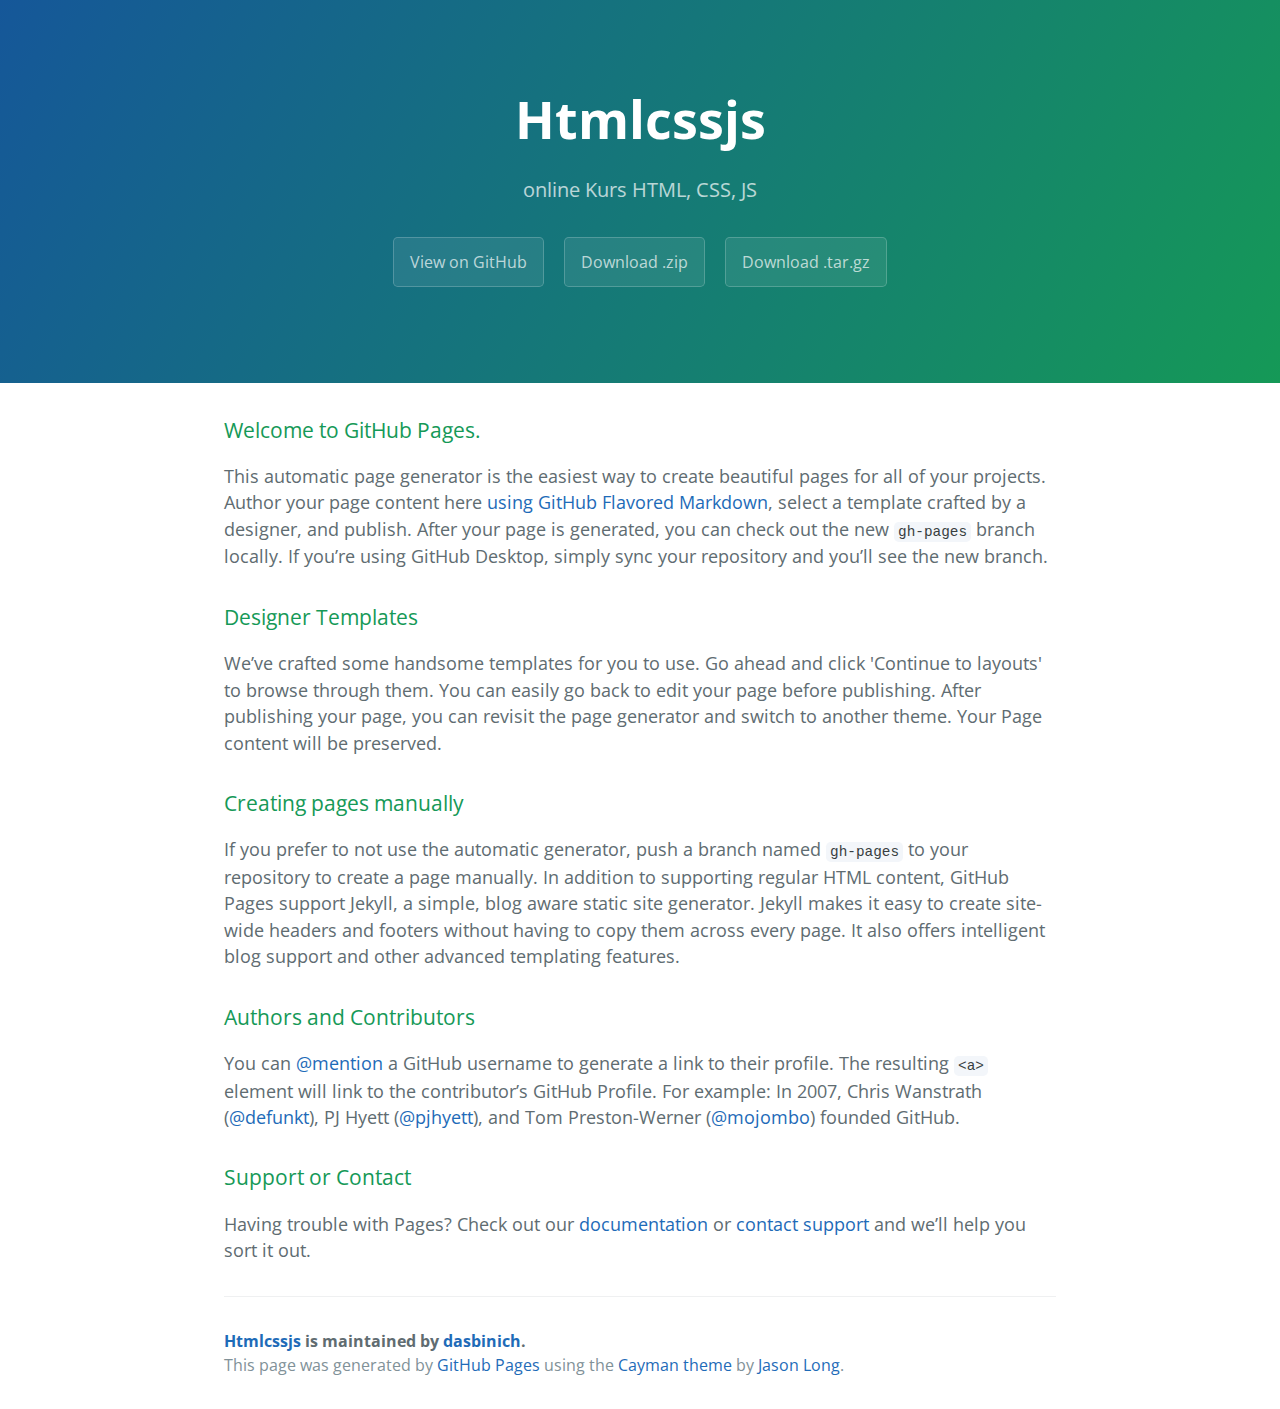
<file: index.html>
<!DOCTYPE html>
<html lang="en-us">
  <head>
    <meta charset="UTF-8">
    <title>Htmlcssjs by dasbinich</title>
    <meta name="viewport" content="width=device-width, initial-scale=1">
    <link rel="stylesheet" type="text/css" href="stylesheets/normalize.css" media="screen">
    <link href='https://fonts.googleapis.com/css?family=Open+Sans:400,700' rel='stylesheet' type='text/css'>
    <link rel="stylesheet" type="text/css" href="stylesheets/stylesheet.css" media="screen">
    <link rel="stylesheet" type="text/css" href="stylesheets/github-light.css" media="screen">
  </head>
  <body>
    <section class="page-header">
      <h1 class="project-name">Htmlcssjs</h1>
      <h2 class="project-tagline">online Kurs HTML, CSS, JS</h2>
      <a href="https://github.com/dasbinich/HTMLCSSJS" class="btn">View on GitHub</a>
      <a href="https://github.com/dasbinich/HTMLCSSJS/zipball/master" class="btn">Download .zip</a>
      <a href="https://github.com/dasbinich/HTMLCSSJS/tarball/master" class="btn">Download .tar.gz</a>
    </section>

    <section class="main-content">
      <h3>
<a id="welcome-to-github-pages" class="anchor" href="#welcome-to-github-pages" aria-hidden="true"><span aria-hidden="true" class="octicon octicon-link"></span></a>Welcome to GitHub Pages.</h3>

<p>This automatic page generator is the easiest way to create beautiful pages for all of your projects. Author your page content here <a href="https://guides.github.com/features/mastering-markdown/">using GitHub Flavored Markdown</a>, select a template crafted by a designer, and publish. After your page is generated, you can check out the new <code>gh-pages</code> branch locally. If you’re using GitHub Desktop, simply sync your repository and you’ll see the new branch.</p>

<h3>
<a id="designer-templates" class="anchor" href="#designer-templates" aria-hidden="true"><span aria-hidden="true" class="octicon octicon-link"></span></a>Designer Templates</h3>

<p>We’ve crafted some handsome templates for you to use. Go ahead and click 'Continue to layouts' to browse through them. You can easily go back to edit your page before publishing. After publishing your page, you can revisit the page generator and switch to another theme. Your Page content will be preserved.</p>

<h3>
<a id="creating-pages-manually" class="anchor" href="#creating-pages-manually" aria-hidden="true"><span aria-hidden="true" class="octicon octicon-link"></span></a>Creating pages manually</h3>

<p>If you prefer to not use the automatic generator, push a branch named <code>gh-pages</code> to your repository to create a page manually. In addition to supporting regular HTML content, GitHub Pages support Jekyll, a simple, blog aware static site generator. Jekyll makes it easy to create site-wide headers and footers without having to copy them across every page. It also offers intelligent blog support and other advanced templating features.</p>

<h3>
<a id="authors-and-contributors" class="anchor" href="#authors-and-contributors" aria-hidden="true"><span aria-hidden="true" class="octicon octicon-link"></span></a>Authors and Contributors</h3>

<p>You can <a href="https://help.github.com/articles/basic-writing-and-formatting-syntax/#mentioning-users-and-teams" class="user-mention">@mention</a> a GitHub username to generate a link to their profile. The resulting <code>&lt;a&gt;</code> element will link to the contributor’s GitHub Profile. For example: In 2007, Chris Wanstrath (<a href="https://github.com/defunkt" class="user-mention">@defunkt</a>), PJ Hyett (<a href="https://github.com/pjhyett" class="user-mention">@pjhyett</a>), and Tom Preston-Werner (<a href="https://github.com/mojombo" class="user-mention">@mojombo</a>) founded GitHub.</p>

<h3>
<a id="support-or-contact" class="anchor" href="#support-or-contact" aria-hidden="true"><span aria-hidden="true" class="octicon octicon-link"></span></a>Support or Contact</h3>

<p>Having trouble with Pages? Check out our <a href="https://help.github.com/pages">documentation</a> or <a href="https://github.com/contact">contact support</a> and we’ll help you sort it out.</p>

      <footer class="site-footer">
        <span class="site-footer-owner"><a href="https://github.com/dasbinich/HTMLCSSJS">Htmlcssjs</a> is maintained by <a href="https://github.com/dasbinich">dasbinich</a>.</span>

        <span class="site-footer-credits">This page was generated by <a href="https://pages.github.com">GitHub Pages</a> using the <a href="https://github.com/jasonlong/cayman-theme">Cayman theme</a> by <a href="https://twitter.com/jasonlong">Jason Long</a>.</span>
      </footer>

    </section>

  
  </body>
</html>
</file>
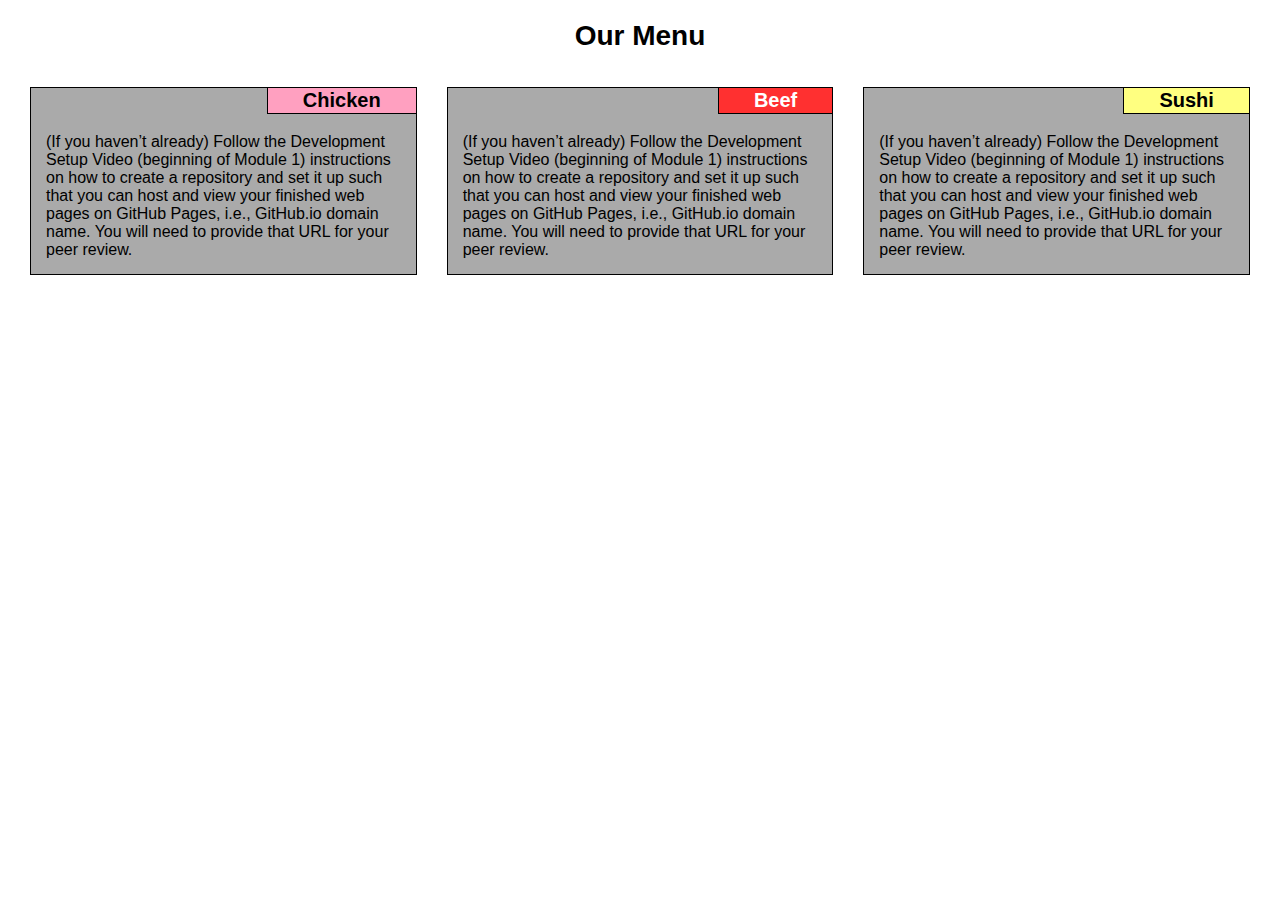
<file: module2/index.html>
<!DOCTYPE html>
<html>
  <head>
    <meta charset="utf-8">
    <meta name="viewport" content="width=device-width, initial-scale=1">
    <title>Assigment Solution for Module2</title>
    <link rel="stylesheet" href="css/style.css">
  </head>
  <body>
    <h1>Our Menu</h1>
    <div class="out">
      <div class="col-lg-4 col-md-6 col-sm-12">
        <div class="box">
          <div id="titel1">Chicken</div>
          <p class="inhalt">
            (If you haven’t already) Follow the Development Setup Video (beginning of Module 1) instructions on how to create a repository and set it up such that you can host and view your finished web pages on GitHub Pages, i.e., GitHub.io domain name. You will need to provide that URL for your peer review.
          </p>
        </div>
      </div>
      <div class="col-lg-4 col-md-6 col-sm-12">
        <div class="box">
          <div id="titel2">Beef</div>
          <p class="inhalt">
            (If you haven’t already) Follow the Development Setup Video (beginning of Module 1) instructions on how to create a repository and set it up such that you can host and view your finished web pages on GitHub Pages, i.e., GitHub.io domain name. You will need to provide that URL for your peer review.
          </p>
        </div>
      </div>
      <div class="col-lg-4 col-md-6 col-md-12 col-sm-12">
        <div class="box">
          <div id="titel3">Sushi</div>
          <p class="inhalt">
            (If you haven’t already) Follow the Development Setup Video (beginning of Module 1) instructions on how to create a repository and set it up such that you can host and view your finished web pages on GitHub Pages, i.e., GitHub.io domain name. You will need to provide that URL for your peer review.
          </p>
        </div>
      </div>
    </div>
  </body>
</html>
</file>
<file: stylesheets/stylesheet.css>
* {
  box-sizing: border-box; }

body {
  padding: 0;
  margin: 0;
  font-family: "Open Sans", "Helvetica Neue", Helvetica, Arial, sans-serif;
  font-size: 16px;
  line-height: 1.5;
  color: #606c71; }

a {
  color: #1e6bb8;
  text-decoration: none; }
  a:hover {
    text-decoration: underline; }

.btn {
  display: inline-block;
  margin-bottom: 1rem;
  color: rgba(255, 255, 255, 0.7);
  background-color: rgba(255, 255, 255, 0.08);
  border-color: rgba(255, 255, 255, 0.2);
  border-style: solid;
  border-width: 1px;
  border-radius: 0.3rem;
  transition: color 0.2s, background-color 0.2s, border-color 0.2s; }
  .btn + .btn {
    margin-left: 1rem; }

.btn:hover {
  color: rgba(255, 255, 255, 0.8);
  text-decoration: none;
  background-color: rgba(255, 255, 255, 0.2);
  border-color: rgba(255, 255, 255, 0.3); }

@media screen and (min-width: 64em) {
  .btn {
    padding: 0.75rem 1rem; } }

@media screen and (min-width: 42em) and (max-width: 64em) {
  .btn {
    padding: 0.6rem 0.9rem;
    font-size: 0.9rem; } }

@media screen and (max-width: 42em) {
  .btn {
    display: block;
    width: 100%;
    padding: 0.75rem;
    font-size: 0.9rem; }
    .btn + .btn {
      margin-top: 1rem;
      margin-left: 0; } }

.page-header {
  color: #fff;
  text-align: center;
  background-color: #159957;
  background-image: linear-gradient(120deg, #155799, #159957); }

@media screen and (min-width: 64em) {
  .page-header {
    padding: 5rem 6rem; } }

@media screen and (min-width: 42em) and (max-width: 64em) {
  .page-header {
    padding: 3rem 4rem; } }

@media screen and (max-width: 42em) {
  .page-header {
    padding: 2rem 1rem; } }

.project-name {
  margin-top: 0;
  margin-bottom: 0.1rem; }

@media screen and (min-width: 64em) {
  .project-name {
    font-size: 3.25rem; } }

@media screen and (min-width: 42em) and (max-width: 64em) {
  .project-name {
    font-size: 2.25rem; } }

@media screen and (max-width: 42em) {
  .project-name {
    font-size: 1.75rem; } }

.project-tagline {
  margin-bottom: 2rem;
  font-weight: normal;
  opacity: 0.7; }

@media screen and (min-width: 64em) {
  .project-tagline {
    font-size: 1.25rem; } }

@media screen and (min-width: 42em) and (max-width: 64em) {
  .project-tagline {
    font-size: 1.15rem; } }

@media screen and (max-width: 42em) {
  .project-tagline {
    font-size: 1rem; } }

.main-content :first-child {
  margin-top: 0; }
.main-content img {
  max-width: 100%; }
.main-content h1, .main-content h2, .main-content h3, .main-content h4, .main-content h5, .main-content h6 {
  margin-top: 2rem;
  margin-bottom: 1rem;
  font-weight: normal;
  color: #159957; }
.main-content p {
  margin-bottom: 1em; }
.main-content code {
  padding: 2px 4px;
  font-family: Consolas, "Liberation Mono", Menlo, Courier, monospace;
  font-size: 0.9rem;
  color: #383e41;
  background-color: #f3f6fa;
  border-radius: 0.3rem; }
.main-content pre {
  padding: 0.8rem;
  margin-top: 0;
  margin-bottom: 1rem;
  font: 1rem Consolas, "Liberation Mono", Menlo, Courier, monospace;
  color: #567482;
  word-wrap: normal;
  background-color: #f3f6fa;
  border: solid 1px #dce6f0;
  border-radius: 0.3rem; }
  .main-content pre > code {
    padding: 0;
    margin: 0;
    font-size: 0.9rem;
    color: #567482;
    word-break: normal;
    white-space: pre;
    background: transparent;
    border: 0; }
.main-content .highlight {
  margin-bottom: 1rem; }
  .main-content .highlight pre {
    margin-bottom: 0;
    word-break: normal; }
.main-content .highlight pre, .main-content pre {
  padding: 0.8rem;
  overflow: auto;
  font-size: 0.9rem;
  line-height: 1.45;
  border-radius: 0.3rem; }
.main-content pre code, .main-content pre tt {
  display: inline;
  max-width: initial;
  padding: 0;
  margin: 0;
  overflow: initial;
  line-height: inherit;
  word-wrap: normal;
  background-color: transparent;
  border: 0; }
  .main-content pre code:before, .main-content pre code:after, .main-content pre tt:before, .main-content pre tt:after {
    content: normal; }
.main-content ul, .main-content ol {
  margin-top: 0; }
.main-content blockquote {
  padding: 0 1rem;
  margin-left: 0;
  color: #819198;
  border-left: 0.3rem solid #dce6f0; }
  .main-content blockquote > :first-child {
    margin-top: 0; }
  .main-content blockquote > :last-child {
    margin-bottom: 0; }
.main-content table {
  display: block;
  width: 100%;
  overflow: auto;
  word-break: normal;
  word-break: keep-all; }
  .main-content table th {
    font-weight: bold; }
  .main-content table th, .main-content table td {
    padding: 0.5rem 1rem;
    border: 1px solid #e9ebec; }
.main-content dl {
  padding: 0; }
  .main-content dl dt {
    padding: 0;
    margin-top: 1rem;
    font-size: 1rem;
    font-weight: bold; }
  .main-content dl dd {
    padding: 0;
    margin-bottom: 1rem; }
.main-content hr {
  height: 2px;
  padding: 0;
  margin: 1rem 0;
  background-color: #eff0f1;
  border: 0; }

@media screen and (min-width: 64em) {
  .main-content {
    max-width: 64rem;
    padding: 2rem 6rem;
    margin: 0 auto;
    font-size: 1.1rem; } }

@media screen and (min-width: 42em) and (max-width: 64em) {
  .main-content {
    padding: 2rem 4rem;
    font-size: 1.1rem; } }

@media screen and (max-width: 42em) {
  .main-content {
    padding: 2rem 1rem;
    font-size: 1rem; } }

.site-footer {
  padding-top: 2rem;
  margin-top: 2rem;
  border-top: solid 1px #eff0f1; }

.site-footer-owner {
  display: block;
  font-weight: bold; }

.site-footer-credits {
  color: #819198; }

@media screen and (min-width: 64em) {
  .site-footer {
    font-size: 1rem; } }

@media screen and (min-width: 42em) and (max-width: 64em) {
  .site-footer {
    font-size: 1rem; } }

@media screen and (max-width: 42em) {
  .site-footer {
    font-size: 0.9rem; } }
</file>
<file: stylesheets/github-light.css>
/*
The MIT License (MIT)

Copyright (c) 2015 GitHub, Inc.

Permission is hereby granted, free of charge, to any person obtaining a copy
of this software and associated documentation files (the "Software"), to deal
in the Software without restriction, including without limitation the rights
to use, copy, modify, merge, publish, distribute, sublicense, and/or sell
copies of the Software, and to permit persons to whom the Software is
furnished to do so, subject to the following conditions:

The above copyright notice and this permission notice shall be included in all
copies or substantial portions of the Software.

THE SOFTWARE IS PROVIDED "AS IS", WITHOUT WARRANTY OF ANY KIND, EXPRESS OR
IMPLIED, INCLUDING BUT NOT LIMITED TO THE WARRANTIES OF MERCHANTABILITY,
FITNESS FOR A PARTICULAR PURPOSE AND NONINFRINGEMENT. IN NO EVENT SHALL THE
AUTHORS OR COPYRIGHT HOLDERS BE LIABLE FOR ANY CLAIM, DAMAGES OR OTHER
LIABILITY, WHETHER IN AN ACTION OF CONTRACT, TORT OR OTHERWISE, ARISING FROM,
OUT OF OR IN CONNECTION WITH THE SOFTWARE OR THE USE OR OTHER DEALINGS IN THE
SOFTWARE.

*/

.pl-c /* comment */ {
  color: #969896;
}

.pl-c1      /* constant, markup.raw, meta.diff.header, meta.module-reference, meta.property-name, support, support.constant, support.variable, variable.other.constant */,
.pl-s .pl-v /* string variable */ {
  color: #0086b3;
}

.pl-e  /* entity */,
.pl-en /* entity.name */ {
  color: #795da3;
}

.pl-s .pl-s1 /* string source */,
.pl-smi      /* storage.modifier.import, storage.modifier.package, storage.type.java, variable.other, variable.parameter.function */ {
  color: #333;
}

.pl-ent /* entity.name.tag */ {
  color: #63a35c;
}

.pl-k /* keyword, storage, storage.type */ {
  color: #a71d5d;
}

.pl-pds              /* punctuation.definition.string, string.regexp.character-class */,
.pl-s                /* string */,
.pl-s .pl-pse .pl-s1 /* string punctuation.section.embedded source */,
.pl-sr               /* string.regexp */,
.pl-sr .pl-cce       /* string.regexp constant.character.escape */,
.pl-sr .pl-sra       /* string.regexp string.regexp.arbitrary-repitition */,
.pl-sr .pl-sre       /* string.regexp source.ruby.embedded */ {
  color: #183691;
}

.pl-v /* variable */ {
  color: #ed6a43;
}

.pl-id /* invalid.deprecated */ {
  color: #b52a1d;
}

.pl-ii /* invalid.illegal */ {
  background-color: #b52a1d;
  color: #f8f8f8;
}

.pl-sr .pl-cce /* string.regexp constant.character.escape */ {
  color: #63a35c;
  font-weight: bold;
}

.pl-ml /* markup.list */ {
  color: #693a17;
}

.pl-mh        /* markup.heading */,
.pl-mh .pl-en /* markup.heading entity.name */,
.pl-ms        /* meta.separator */ {
  color: #1d3e81;
  font-weight: bold;
}

.pl-mq /* markup.quote */ {
  color: #008080;
}

.pl-mi /* markup.italic */ {
  color: #333;
  font-style: italic;
}

.pl-mb /* markup.bold */ {
  color: #333;
  font-weight: bold;
}

.pl-md /* markup.deleted, meta.diff.header.from-file */ {
  background-color: #ffecec;
  color: #bd2c00;
}

.pl-mi1 /* markup.inserted, meta.diff.header.to-file */ {
  background-color: #eaffea;
  color: #55a532;
}

.pl-mdr /* meta.diff.range */ {
  color: #795da3;
  font-weight: bold;
}

.pl-mo /* meta.output */ {
  color: #1d3e81;
}
</file>
<file: module2/css/style.css>
* {
      box-sizing: border-box;
      margin: 0;
      padding: 0;
      font-family: Helvetica, sans-serif;
      font-size: 16px;
    }

    h1 {
      margin: 20px;
      text-align: center;
      font-size: 28px;
    }
    .out {
      margin: 0px 15px;
    }

    .box {
      margin: 15px;
      border: 1px solid black;
      background-color: #AAAAAA;
      padding: 15px;
      position: relative;
    }
    div > div > div > div{
      float: right;
      border: 1px solid black;
      padding: 1px 35px;
      position: absolute;
      top: -1px;
      right: -1px;
      font-size: 20px;
      font-weight: bold;
    }
    #titel1 {
      background-color: #FFA0C0;
    }
    #titel2 {
      background-color: #FF3030;
      color: white;
    }
    #titel3 {
      background-color: #FFFF80;
    }

    .inhalt {
      clear: right;
      padding-top: 30px;
    }

    /********** Large devices only **********/
    @media (min-width: 992px) {
      .col-lg-4 {
        float: left;
        width: 33.33%;
      }
    }

    /********** Medium devices only **********/
    @media (min-width: 768px) and (max-width: 991px) {
       .col-md-6 {
        float: left;
        width: 50%;
     }
       .col-md-12 {
        clear: left;
        width: 100%;
      }
    }

    /********** small devices only **********/
    @media (max-width: 767px) {
      .col-sm-12 {
        float: left;
        width: 100%;
      }
    }
</file>
